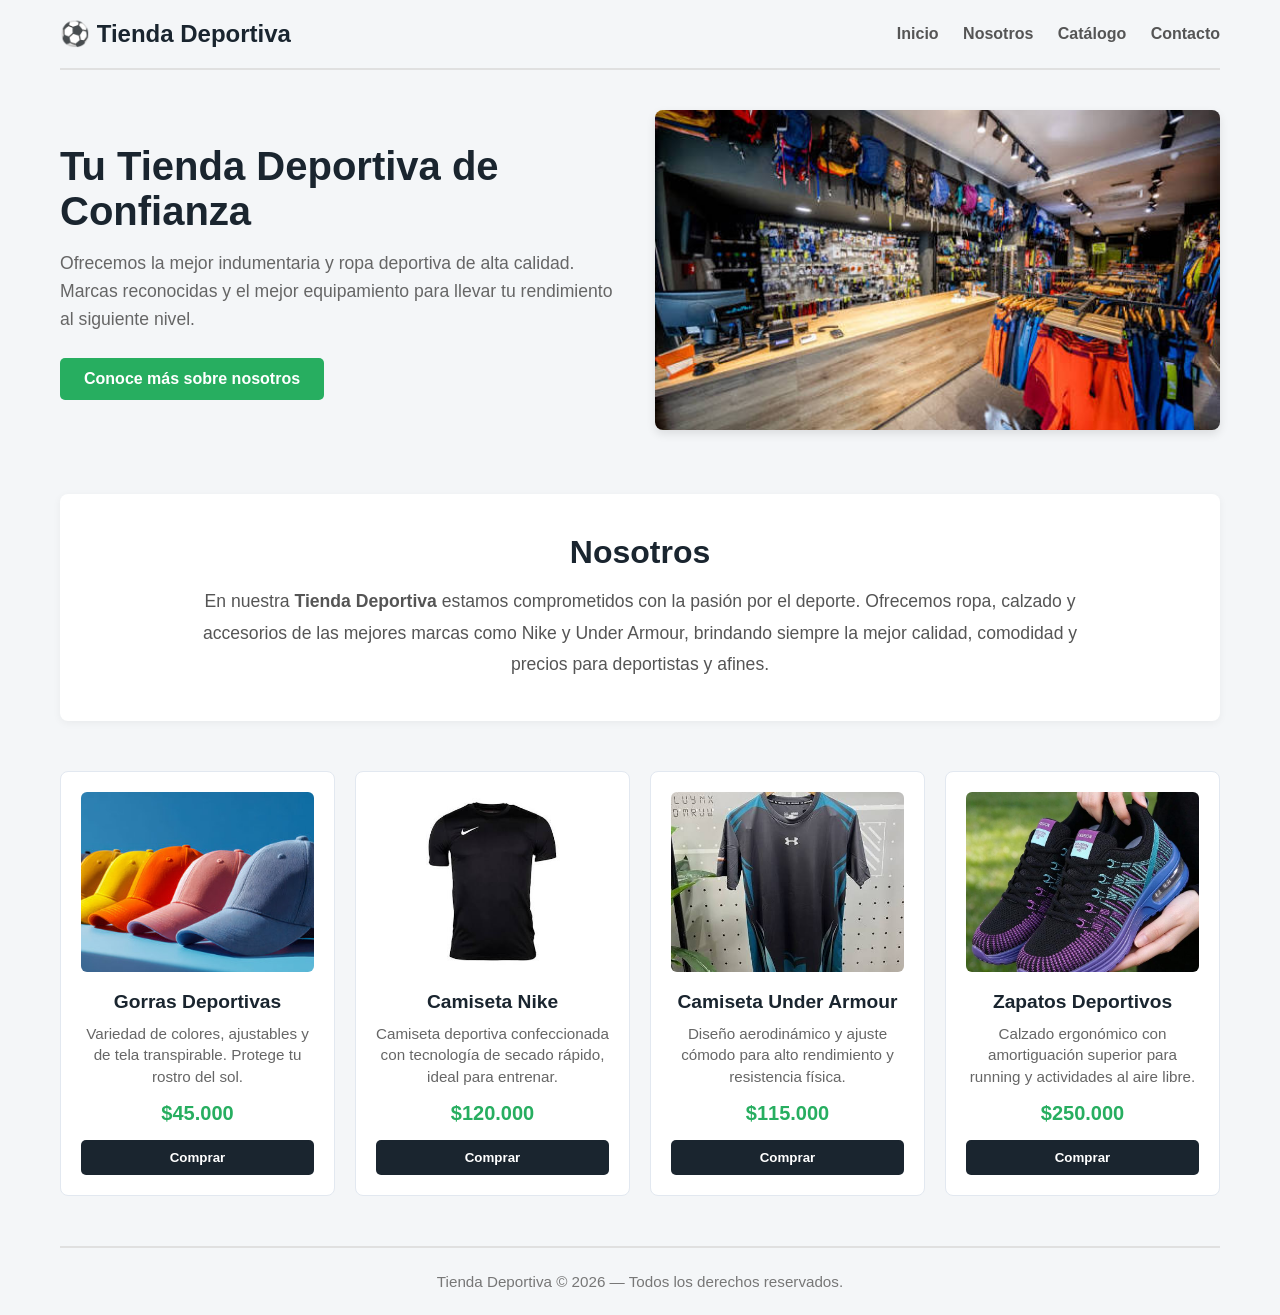
<file: index.html>
<!DOCTYPE html>
<html lang="es">
<head>
  <meta charset="UTF-8">
  <meta name="viewport" content="width=device-width, initial-scale=1.0">
  <link rel="stylesheet" href="estilo.css"/>
  <title>Tienda Deportiva ⚽</title>
</head>
<body>
  <div class="contenedor">
    
    <!-- HEADER (FILA 1) -->
    <header>
      <div class="logo">⚽ Tienda Deportiva</div>
      <nav>
        <a href="index.html">Inicio</a>
        <a href="#nosotros">Nosotros</a>
        <a href="#catalogo">Catálogo</a>
        <a href="#contacto">Contacto</a>
      </nav>
    </header>

    <!-- SECCIÓN HERO (FILA 2) -->
    <section class="fila-2">
      <div class="hero">
        <h1>Tu Tienda Deportiva de Confianza</h1>
        <p>Ofrecemos la mejor indumentaria y ropa deportiva de alta calidad. Marcas reconocidas y el mejor equipamiento para llevar tu rendimiento al siguiente nivel.</p>
        <a href="nosotros.html" class="btn-hero">Conoce más sobre nosotros</a>
      </div>
      <div class="hero-img">
        <img src="banner.jpg" alt="Banner Tienda Deportiva">
      </div>
    </section>

    <!-- SECCIÓN NOSOTROS (FILA 3) -->
    <section id="nosotros" class="seccion-nosotros">
      <h2>Nosotros</h2>
      <p>En nuestra <strong>Tienda Deportiva</strong> estamos comprometidos con la pasión por el deporte. Ofrecemos ropa, calzado y accesorios de las mejores marcas como Nike y Under Armour, brindando siempre la mejor calidad, comodidad y precios para deportistas y afines.</p>
    </section>

    <!-- SECCIÓN CATÁLOGO DE PRODUCTOS (FILA 4) -->
    <section id="catalogo" class="fila-4">
      
      <!-- Producto 1: Gorras -->
      <div class="producto">
        <div class="emoji">
          <img src="gorras.jpg" alt="Gorras Deportivas">
        </div>
        <h3>Gorras Deportivas</h3>
        <p>Variedad de colores, ajustables y de tela transpirable. Protege tu rostro del sol.</p>
        <span class="precio">$45.000</span>
        <button>Comprar</button>
      </div>

      <!-- Producto 2: Camiseta Nike -->
      <div class="producto">
        <div class="emoji">
          <img src="nike.jpg" alt="Camiseta Nike Dri-FIT">
        </div>
        <h3>Camiseta Nike</h3>
        <p>Camiseta deportiva confeccionada con tecnología de secado rápido, ideal para entrenar.</p>
        <span class="precio">$120.000</span>
        <button>Comprar</button>
      </div>

      <!-- Producto 3: Camiseta Under Armour -->
      <div class="producto">
        <div class="emoji">
          <img src="Under.jpg" alt="Camiseta Under Armour">
        </div>
        <h3>Camiseta Under Armour</h3>
        <p>Diseño aerodinámico y ajuste cómodo para alto rendimiento y resistencia física.</p>
        <span class="precio">$115.000</span>
        <button>Comprar</button>
      </div>

      <!-- Producto 4: Zapatos Deportivos -->
      <div class="producto">
        <div class="emoji">
          <img src="zapatos.jpg" alt="Zapatos Deportivos">
        </div>
        <h3>Zapatos Deportivos</h3>
        <p>Calzado ergonómico con amortiguación superior para running y actividades al aire libre.</p>
        <span class="precio">$250.000</span>
        <button>Comprar</button>
      </div>

    </section>

    <!-- FOOTER (FILA 5) -->
    <footer id="contacto">
      Tienda Deportiva © 2026 — Todos los derechos reservados.
    </footer>

  </div>
</body>
</html>
</file>
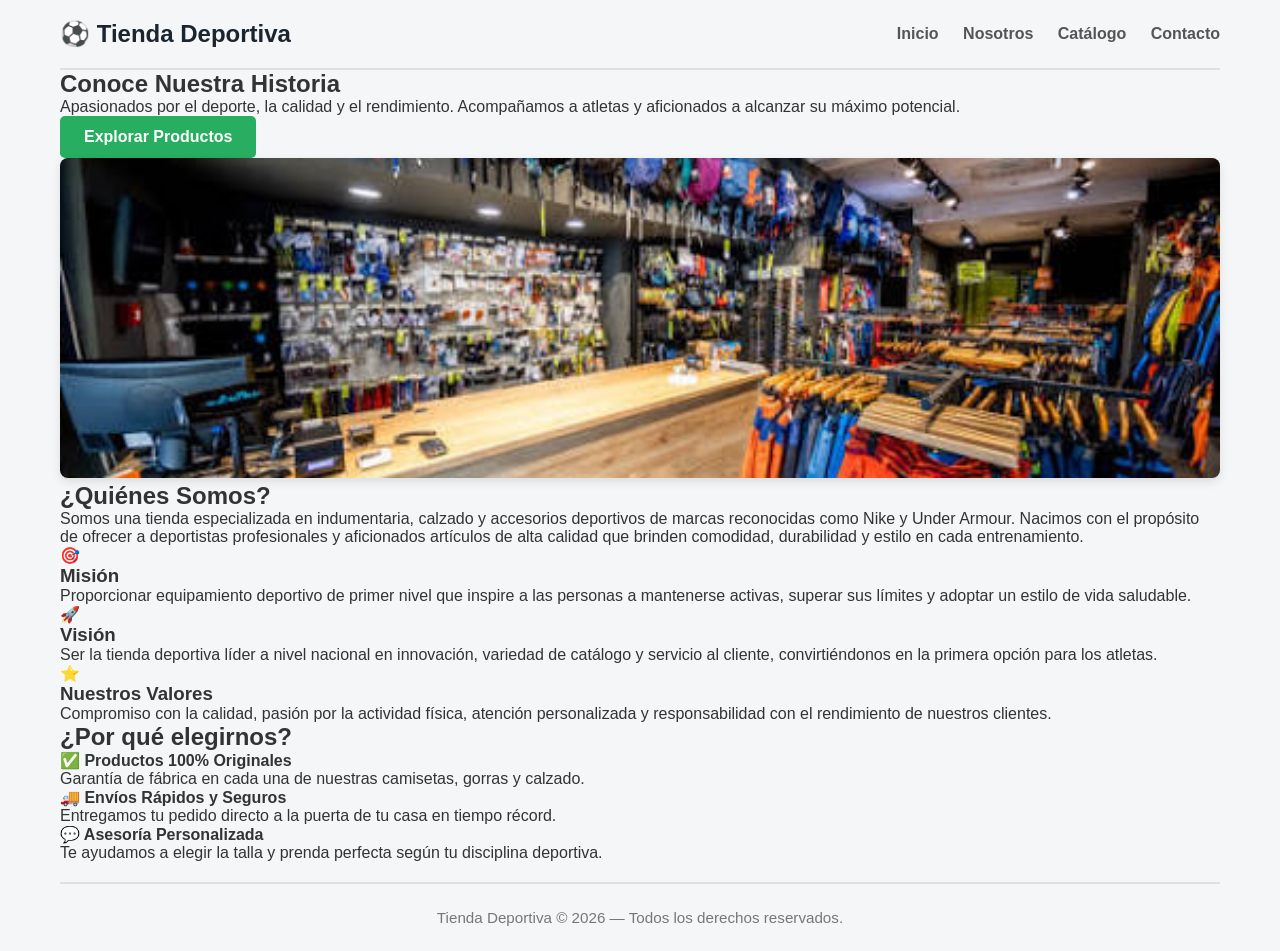
<file: nosotros.html>
<!DOCTYPE html>
<html lang="es">
<head>
  <meta charset="UTF-8">
  <meta name="viewport" content="width=device-width, initial-scale=1.0">
  <link rel="stylesheet" href="estilo.css">
  <title>Nosotros — Tienda Deportiva</title>
</head>
<body>

  <div class="contenedor">

    <!-- HEADER / NAVEGACIÓN -->
    <header>
      <div class="logo">⚽ Tienda Deportiva</div>
      <nav>
        <a href="index.html">Inicio</a>
        <a href="nosotros.html" class="activo">Nosotros</a>
        <a href="index.html#catalogo">Catálogo</a>
        <a href="index.html">Contacto</a>
      </nav>
    </header>

    <!-- SECCIÓN HERO NOSOTROS -->
    <section class="nosotros-hero">
      <div class="hero-texto">
        <h1>Conoce Nuestra Historia</h1>
        <p>Apasionados por el deporte, la calidad y el rendimiento. Acompañamos a atletas y aficionados a alcanzar su máximo potencial.</p>
        <a href="index.html#catalogo" class="btn-hero">Explorar Productos</a>
      </div>
      <div class="hero-img">
        <img src="banner.jpg" alt="Instalaciones de la Tienda Deportiva">
      </div>
    </section>

    <!-- SECCIÓN QUIÉNES SOMOS -->
    <section class="seccion-bloque">
      <h2>¿Quiénes Somos?</h2>
      <p>
        Somos una tienda especializada en indumentaria, calzado y accesorios deportivos de marcas reconocidas como Nike y Under Armour. Nacimos con el propósito de ofrecer a deportistas profesionales y aficionados artículos de alta calidad que brinden comodidad, durabilidad y estilo en cada entrenamiento.
      </p>
    </section>

    <!-- SECCIÓN MISIÓN, VISIÓN Y VALORES -->
    <section class="tarjetas-grid">
      <div class="tarjeta">
        <div class="icono">🎯</div>
        <h3>Misión</h3>
        <p>Proporcionar equipamiento deportivo de primer nivel que inspire a las personas a mantenerse activas, superar sus límites y adoptar un estilo de vida saludable.</p>
      </div>

      <div class="tarjeta">
        <div class="icono">🚀</div>
        <h3>Visión</h3>
        <p>Ser la tienda deportiva líder a nivel nacional en innovación, variedad de catálogo y servicio al cliente, convirtiéndonos en la primera opción para los atletas.</p>
      </div>

      <div class="tarjeta">
        <div class="icono">⭐</div>
        <h3>Nuestros Valores</h3>
        <p>Compromiso con la calidad, pasión por la actividad física, atención personalizada y responsabilidad con el rendimiento de nuestros clientes.</p>
      </div>
    </section>

    <!-- SECCIÓN POR QUÉ ELEGIRNOS -->
    <section class="seccion-ventajas">
      <h2>¿Por qué elegirnos?</h2>
      <div class="ventajas-list">
        <div class="item-ventaja">
          <h4>✅ Productos 100% Originales</h4>
          <p>Garantía de fábrica en cada una de nuestras camisetas, gorras y calzado.</p>
        </div>
        <div class="item-ventaja">
          <h4>🚚 Envíos Rápidos y Seguros</h4>
          <p>Entregamos tu pedido directo a la puerta de tu casa en tiempo récord.</p>
        </div>
        <div class="item-ventaja">
          <h4>💬 Asesoría Personalizada</h4>
          <p>Te ayudamos a elegir la talla y prenda perfecta según tu disciplina deportiva.</p>
        </div>
      </div>
    </section>

    <!-- FOOTER -->
    <footer id="contacto">
      Tienda Deportiva © 2026 — Todos los derechos reservados.
    </footer>

  </div>

</body>
</html>
</file>
<file: estilo.css>
/* Reseteo básico de estilos */
* {
  margin: 0;
  padding: 0;
  box-sizing: border-box;
  font-family: 'Segoe UI', Tahoma, Geneva, Verdana, sans-serif;
}

body {
  background-color: #f4f6f8;
  color: #333;
}

/* Contenedor principal */
.contenedor {
  max-width: 1200px;
  margin: 0 auto;
  padding: 0 20px;
}

/* HEADER (FILA 1) */
header {
  display: flex;
  justify-content: space-between;
  align-items: center;
  padding: 20px 0;
  border-bottom: 2px solid #e0e0e0;
}

header .logo {
  font-size: 1.5rem;
  font-weight: bold;
  color: #1a252f;
}

header nav a {
  margin-left: 20px;
  text-decoration: none;
  color: #555;
  font-weight: 600;
  transition: color 0.3s;
}

header nav a:hover {
  color: #27ae60;
}

/* SECCIÓN HERO (FILA 2) */
.fila-2 {
  display: flex;
  align-items: center;
  gap: 30px;
  padding: 40px 0;
}

.hero {
  flex: 1;
}

.hero h1 {
  font-size: 2.5rem;
  margin-bottom: 15px;
  color: #1a252f;
}

.hero p {
  font-size: 1.1rem;
  line-height: 1.6;
  margin-bottom: 25px;
  color: #666;
}

.btn-hero {
  display: inline-block;
  background-color: #27ae60;
  color: #fff;
  padding: 12px 24px;
  border-radius: 5px;
  text-decoration: none;
  font-weight: bold;
  transition: background-color 0.3s;
}

.btn-hero:hover {
  background-color: #219150;
}

.hero-img {
  flex: 1;
}

.hero-img img {
  width: 100%;
  height: 320px;
  object-fit: cover;
  border-radius: 8px;
  box-shadow: 0 4px 10px rgba(0, 0, 0, 0.1);
}

/* SECCIÓN NOSOTROS (FILA 3) */
.seccion-nosotros {
  background-color: #ffffff;
  padding: 40px 30px;
  border-radius: 8px;
  margin: 20px 0;
  text-align: center;
  box-shadow: 0 2px 8px rgba(0, 0, 0, 0.05);
}

.seccion-nosotros h2 {
  font-size: 2rem;
  margin-bottom: 15px;
  color: #1a252f;
}

.seccion-nosotros p {
  font-size: 1.1rem;
  line-height: 1.8;
  color: #555;
  max-width: 900px;
  margin: 0 auto;
}

/* SECCIÓN CATÁLOGO (FILA 4) */
.fila-4 {
  display: grid;
  grid-template-columns: repeat(auto-fit, minmax(240px, 1fr));
  gap: 20px;
  padding: 30px 0;
}

.producto {
  background-color: #ffffff;
  border: 1px solid #e2e8f0;
  border-radius: 8px;
  padding: 20px;
  text-align: center;
  display: flex;
  flex-direction: column;
  justify-content: space-between;
  transition: transform 0.3s, box-shadow 0.3s;
}

.producto:hover {
  transform: translateY(-5px);
  box-shadow: 0 6px 15px rgba(0, 0, 0, 0.1);
}

.producto .emoji img {
  width: 100%;
  height: 180px;
  object-fit: cover;
  border-radius: 6px;
  margin-bottom: 15px;
}

.producto h3 {
  font-size: 1.2rem;
  margin-bottom: 10px;
  color: #1a252f;
}

.producto p {
  font-size: 0.95rem;
  color: #666;
  margin-bottom: 15px;
  line-height: 1.4;
}

.producto .precio {
  font-size: 1.25rem;
  font-weight: bold;
  color: #27ae60;
  margin-bottom: 15px;
  display: block;
}

.producto button {
  background-color: #1a252f;
  color: #ffffff;
  border: none;
  padding: 10px 18px;
  border-radius: 5px;
  cursor: pointer;
  font-weight: bold;
  transition: background-color 0.3s;
}

.producto button:hover {
  background-color: #27ae60;
}

/* FOOTER (FILA 5) */
footer {
  text-align: center;
  padding: 25px 0;
  margin-top: 20px;
  border-top: 2px solid #e0e0e0;
  color: #777;
  font-size: 0.95rem;
}

/* Diseño Responsive para dispositivos móviles */
@media (max-width: 768px) {
  header {
    flex-direction: column;
    gap: 15px;
  }

  header nav a {
    margin: 0 10px;
  }

  .fila-2 {
    flex-direction: column;
    text-align: center;
  }
}
</file>
